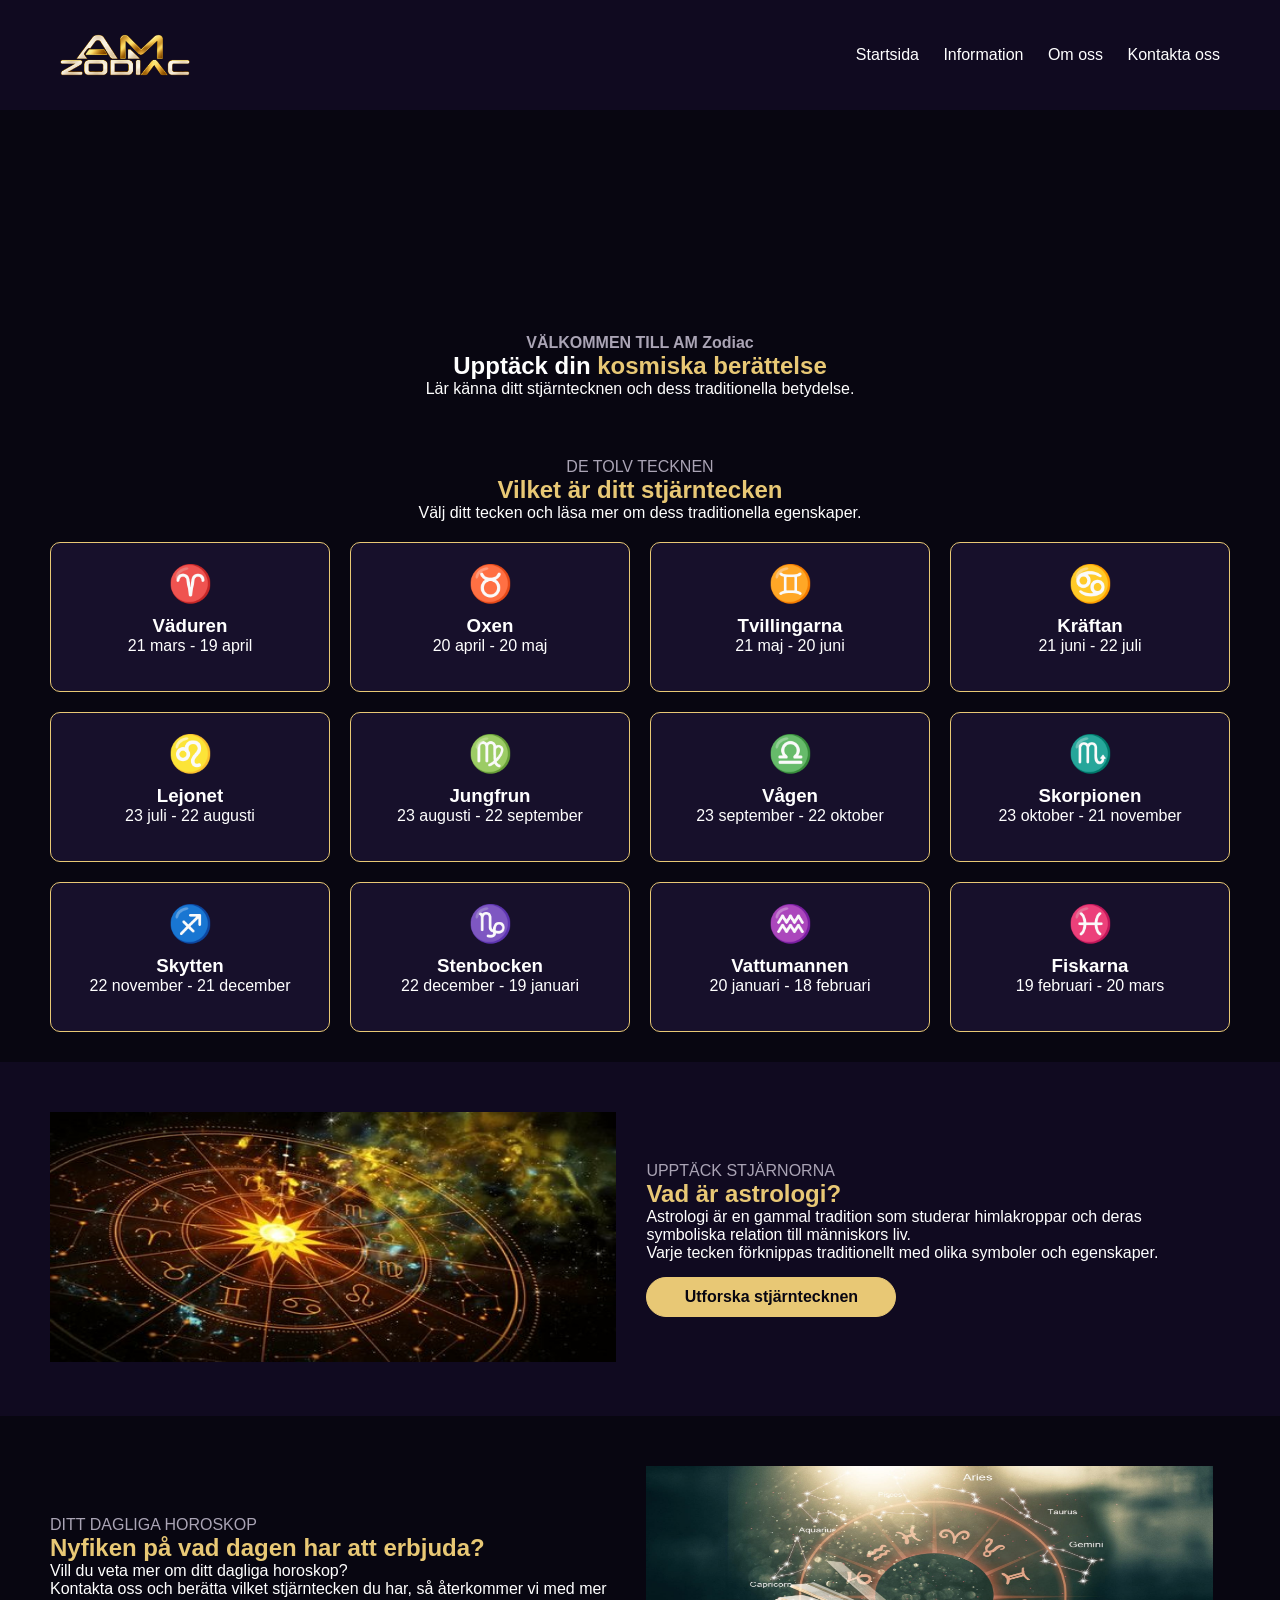
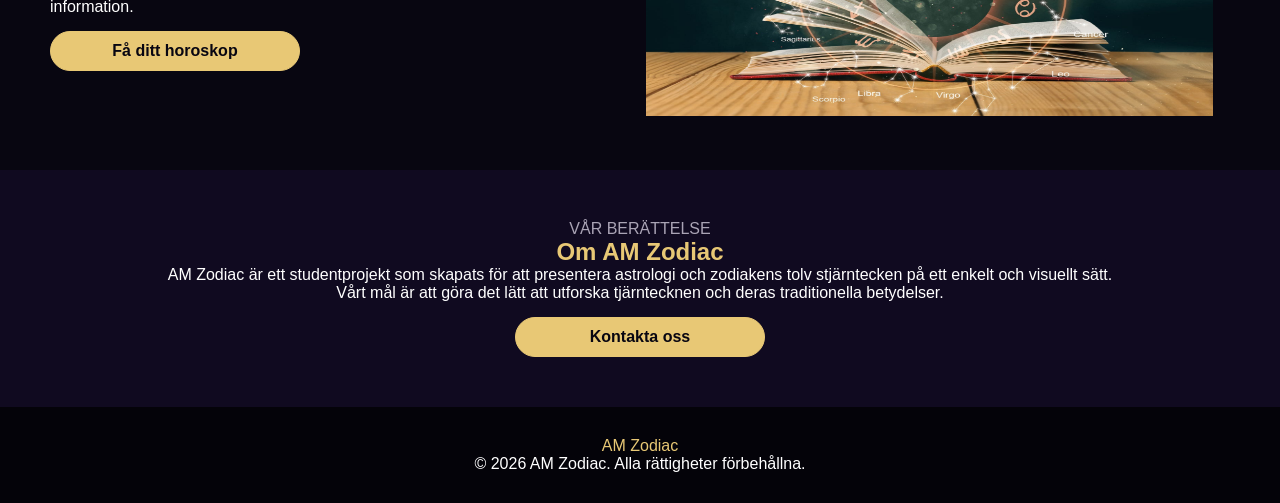
<file: index.html>
<!DOCTYPE html>
<html lang="sv">
<head>
    <meta charset="UTF-8">
    <meta name="viewport" content="width=device-width, initial-scale=1.0">
    <title>AM Zodiac</title>
    <link rel="stylesheet" href="style.css">
    <link rel="stylesheet" href="media-query.css">
</head>

<body>
    <header>
        <nav>
            <img src="img-mov/logo.png" alt="AM Zodiac logo" class="logo">
            <ul>
                <li><a href="index.html">Startsida</a></li>
                <li><a href="#information">Information</a></li>
                <li><a href="#about">Om oss</a></li>
                <li><a href="contact.html">Kontakta oss</a></li>
            </ul>
        </nav>
    </header>

    <main>
       <section class="hero">
            <video class="hero-video" autoplay muted loop playsinline>
                <source src="img-mov/astrologi.mov" type="video/mp4">
                Din webbläsare stöder inte video.
            </video>

            <!-- Text i Hero -->
            <div class="hero-content">
                <p class="small-title">
                    <strong>VÄLKOMMEN TILL AM Zodiac</strong>
                </p>

                <h1>
                    Upptäck din
                    <span>kosmiska berättelse</span>
                </h1>

                <p>
                    Lär känna ditt stjärntecknen
                    och dess traditionella betydelse.
                </p>
            </div>
        </section>
        
        <!--Sjärntecken-->
        <section class="zodiac-section" id="zodiac">

            <p class="small-title"> DE TOLV TECKNEN </p>
            <h2>Vilket är ditt stjärntecken</h2>

            <p class="section-intro">
                Välj ditt tecken och
                läsa mer om dess traditionella egenskaper.
            </p>

            <div class="container">

                <!-- Väduren -->
                <details class="zodiac-card" name="zodiac">
                    <summary>
                        <span class="zodiac-symbol">♈</span>
                        <h3>Väduren</h3>
                        <p>21 mars - 19 april</p>
                    </summary>

                    <div class="sign-description">
                        <p>
                            Väduren förknippas traditionellt
                            med energi, självförtroende och mod.
                            Personer födda i Vädurens tecken
                            beskrivs ofta som aktiva och entusiastiska.
                        </p>
                    </div>
                </details>

                <!-- Oxen -->
                <details class="zodiac-card" name="zodiac">
                    <summary>
                        <span class="zodiac-symbol">♉</span>
                        <h3>Oxen</h3>
                        <p>20 april - 20 maj</p>
                    </summary>

                    <div class="sign-description">
                        <p>
                            Oxen förknippas traditionellt med
                            tålamod, lojalitet och stabilitet.
                            Personer födda i Oxens tecken
                            beskrivs ofta som lugna och pålitliga.
                        </p>
                    </div>
                </details>

                <!-- Tvillingarna -->
                <details class="zodiac-card" name="zodiac">
                    <summary>
                        <span class="zodiac-symbol">♊</span>
                        <h3>Tvillingarna</h3>
                        <p>21 maj - 20 juni</p>
                    </summary>

                    <div class="sign-description">
                        <p>
                            Tvillingarna förknippas traditionellt
                            med nyfikenhet, kommunikation och
                            anpassningsförmåga. De beskrivs ofta
                            som sociala och intresserade av nya idéer.
                        </p>
                    </div>
                </details>

                <!-- Kräftan -->
                <details class="zodiac-card" name="zodiac">
                    <summary>
                        <span class="zodiac-symbol">♋</span>
                        <h3>Kräftan</h3>
                        <p>21 juni - 22 juli</p>
                    </summary>

                    <div class="sign-description">
                        <p>
                            Kräftan förknippas traditionellt
                            med känslighet, omtanke och känslor.
                            Personer i detta tecken beskrivs ofta
                            som omtänksamma och familjeorienterade.
                        </p>
                    </div>
                </details>

                <!-- Lejonet -->
                <details class="zodiac-card" name="zodiac">
                    <summary>
                        <span class="zodiac-symbol">♌</span>
                        <h3>Lejonet</h3>
                        <p>23 juli - 22 augusti</p>
                    </summary>

                    <div class="sign-description">
                        <p>
                            Lejonet förknippas traditionellt med
                            kreativitet, självförtroende och
                            generositet. Lejon beskrivs ofta
                            som varma och uttrycksfulla.
                        </p>
                    </div>
                </details>

                <!-- Jungfrun -->
                <details class="zodiac-card" name="zodiac">
                    <summary>
                        <span class="zodiac-symbol">♍</span>
                        <h3>Jungfrun</h3>
                        <p>23 augusti - 22 september</p>
                    </summary>

                    <div class="sign-description">
                        <p>
                            Jungfrun förknippas traditionellt
                            med organisation, praktiskt tänkande
                            och noggrannhet. De beskrivs ofta
                            som hjälpsamma och eftertänksamma.
                        </p>
                    </div>
                </details>

                <!-- Vågen -->
                <details class="zodiac-card" name="zodiac">
                    <summary>
                        <span class="zodiac-symbol">♎</span>
                        <h3>Vågen</h3>
                        <p>23 september - 22 oktober</p>
                    </summary>

                    <div class="sign-description">
                        <p>
                            Vågen förknippas traditionellt med
                            balans, harmoni och relationer.
                            Personer i Vågens tecken beskrivs ofta
                            som vänliga och diplomatiska.
                        </p>
                    </div>
                </details>

                <!-- Skorpionen -->
                <details class="zodiac-card" name="zodiac">
                    <summary>
                        <span class="zodiac-symbol">♏</span>
                        <h3>Skorpionen</h3>
                        <p>23 oktober - 21 november</p>
                    </summary>

                    <div class="sign-description">
                        <p>
                            Skorpionen förknippas traditionellt
                            med passion, beslutsamhet och mystik.
                            Skorpioner beskrivs ofta som fokuserade,
                            lojala och intensiva.
                        </p>
                    </div>
                </details>

                <!-- Skytten -->
                <details class="zodiac-card" name="zodiac">
                    <summary>
                        <span class="zodiac-symbol">♐</span>
                        <h3>Skytten</h3>
                        <p>22 november - 21 december</p>
                    </summary>

                    <div class="sign-description">
                        <p>
                            Skytten förknippas traditionellt med
                            äventyr, optimism och självständighet.
                            Skyttar beskrivs ofta som nyfikna
                            och intresserade av världen.
                        </p>
                    </div>
                </details>

                <!-- Stenbocken -->
                <details class="zodiac-card" name="zodiac">
                    <summary>
                        <span class="zodiac-symbol">♑</span>
                        <h3>Stenbocken</h3>
                        <p>22 december - 19 januari</p>
                    </summary>

                    <div class="sign-description">
                        <p>
                            Stenbocken förknippas traditionellt
                            med ambition, ansvar och disciplin.
                            Personer i detta tecken beskrivs ofta
                            som målmedvetna och hårt arbetande.
                        </p>
                    </div>
                </details>

                <!-- Vattumannen -->
                <details class="zodiac-card" name="zodiac">
                    <summary>
                        <span class="zodiac-symbol">♒</span>
                        <h3>Vattumannen</h3>
                        <p>20 januari - 18 februari</p>
                    </summary>

                    <div class="sign-description">
                        <p>
                            Vattumannen förknippas traditionellt
                            med originalitet, självständighet
                            och nya idéer. De beskrivs ofta
                            som kreativa och fria tänkare.
                        </p>
                    </div>
                </details>

                <!-- Fiskarna -->
                <details class="zodiac-card" name="zodiac">
                    <summary>
                        <span class="zodiac-symbol">♓</span>
                        <h3>Fiskarna</h3>
                        <p>19 februari - 20 mars</p>
                    </summary>

                    <div class="sign-description">
                        <p>
                            Fiskarna förknippas traditionellt
                            med fantasi, empati och känslighet.
                            Personer i Fiskarnas tecken beskrivs
                            ofta som kreativa och medkännande.
                        </p>
                    </div>
                </details>

            </div>         
        </section>

        <section class="information" id="information">
            <div class="information-container">
                <div class="information-image">
                    <img src="img-mov/information_1.JPG" alt="Astrologiskt zodiakhjul">
                </div>
                <div class="information-text">
                    <p class="small-title">UPPTÄCK STJÄRNORNA</p>
                    <h2>Vad är astrologi?</h2>
                    <p>
                        Astrologi är en gammal tradition som
                        studerar himlakroppar och deras symboliska
                        relation till människors liv.
                        <br>
                        Varje tecken förknippas traditionellt
                        med olika symboler och egenskaper.
                    </p>
                    <a href="#zodiac" class="button">Utforska stjärntecknen</a>
                </div>
            </div>
        </section>

        <section class="daily-horoscope">
            <div class="daily-container">
                <!-- Text på vänster sida -->
                <div class="daily-text">
                    <p class="small-title">DITT DAGLIGA HOROSKOP</p>
                    <h2>
                        Nyfiken på vad
                        <span>dagen har att erbjuda?</span>
                    </h2>
                    <p>
                        Vill du veta mer om ditt dagliga horoskop?
                        <br>
                        Kontakta oss och berätta vilket stjärntecken du har,
                        så återkommer vi med mer information.
                    </p>
                    <a href="contact.html" class="button">Få ditt horoskop</a>
                </div>
                <!-- Bild på höger sida -->
                <div class="daily-image">
                    <img src="img-mov/nyfiken.JPG" alt="Dagligt horoskop och astrologi">
                </div>
            </div>
        </section>

        <section class="about" id="about">
            <div>
                <p class="small-title" >VÅR BERÄTTELSE</p>
                <h2>Om AM Zodiac</h2>
                <p>
                    AM Zodiac är ett studentprojekt som skapats
                    för att presentera astrologi och zodiakens
                    tolv stjärntecken på ett enkelt 
                    och visuellt sätt.
                    <br>
                    Vårt mål är att göra det lätt att
                    utforska tjärntecknen och deras
                    traditionella betydelser.
                </p>
                <a href="contact.html" class="button">Kontakta oss</a>
            </div>
        </section>

    </main>

    <footer>
        <p class="footer-logo">AM Zodiac</p>
        <p> &copy; 2026 AM Zodiac. Alla rättigheter förbehållna.</p>
    </footer>

</body>
</html>
</file>
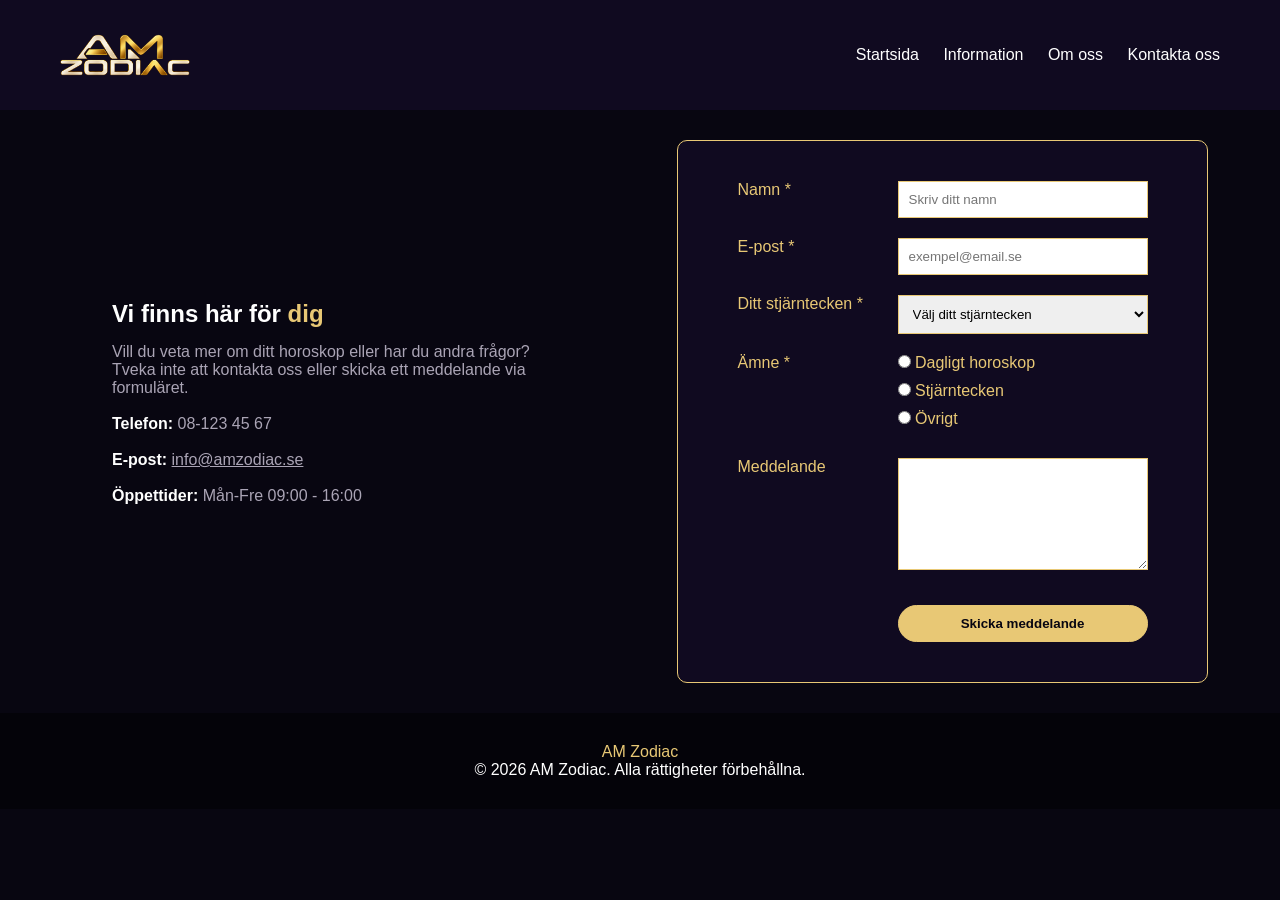
<file: contact.html>
<!DOCTYPE html>
<html lang="sv">
<head>
    <meta charset="UTF-8">
    <meta name="viewport" content="width=device-width, initial-scale=1.0">
    <title>Kontakta oss | AM Zodiac</title>
    <link rel="stylesheet" href="style.css">
    <link rel="stylesheet" href="media-query.css">
</head>

<body>
    <header>
        <nav>
            <img src="img-mov/logo.png" alt="AM Zodiac logo" class="logo">
            <ul>
                <li><a href="index.html">Startsida</a></li>
                <li><a href="index.html#information">Information</a></li>
                <li><a href="index.html#about">Om oss</a></li>
                <li><a href="contact.html">Kontakta oss</a></li>
            </ul>
        </nav>
    </header>
    <main>
        <div class="contact-container">
            <!-- Vänster sida -->
            <aside class="contact-info">
                <div class="contact-text">
                <h1>
                    Vi finns här för <span>dig</span>
                </h1>
                <p>
                    Vill du veta mer om ditt horoskop eller har du andra frågor?
                    <br>
                    Tveka inte att kontakta oss eller
                    skicka ett meddelande via formuläret.
                </p>
                <br>
                    <p><strong>Telefon:</strong>  08-123 45 67</p><br>
                    <p><strong>E-post:</strong> <a href="mailto:info@amzodiac.se">info@amzodiac.se</a></p><br>
                    <p><strong>Öppettider:</strong>  Mån-Fre  09:00 - 16:00</p><br>
                </div>
            </aside>

            <form class="contact-form-container">
                <div class="form-group">
                    <label for="name">Namn *</label>
                    <input
                        type="text"
                        id="name"
                        name="name"
                        placeholder="Skriv ditt namn"
                        required>
                </div>

                <div class="form-group">
                    <label for="email">E-post *</label>
                    <input
                        type="email"
                        id="email"
                        name="email"
                        placeholder="exempel@email.se"
                        required>
                </div>

                <div class="form-group">
                    <label for="zodiac">Ditt stjärntecken *</label>
                    <select id="zodiac" name="zodiac" required>
                        <option value="">
                            Välj ditt stjärntecken
                        </option>

                        <option value="vaduren">♈ Väduren</option>

                        <option value="oxen">♉ Oxen</option>

                        <option value="tvillingarna">♊ Tvillingarna</option>

                        <option value="kraftan">♋ Kräftan</option>

                        <option value="lejonet">♌ Lejonet</option>

                        <option value="jungfrun">♍ Jungfrun</option>

                        <option value="vagen">♎ Vågen</option>

                        <option value="skorpionen">♏ Skorpionen</option>

                        <option value="skytten">♐ Skytten</option>

                        <option value="stenbocken">♑ Stenbocken</option>

                        <option value="vattumannen">♒ Vattumannen</option>

                        <option value="fiskarna">♓ Fiskarna</option>
                    </select>
                </div>

                <div class="form-group">
                    <label>Ämne *</label>
                    <div>
                        <div class="radio-opt">
                        <input type="radio" id="horoskop" name="subject" value="horoskop">
                        <label for="horoskop">Dagligt horoskop</label>
                        </div>
                        <div class="radio-opt">
                        <input type="radio" id="stjärntecken" name="subject" value="stjärntecken">
                        <label for="stjärntecken">Stjärntecken</label>
                        </div>
                        <div class="radio-opt">
                        <input type="radio" id="övrigt" name="subject" value="övrigt">
                        <label for="övrigt">Övrigt </label>
                        </div>
                    </div>          
                </div>

                <div class="form-group">
                    <label for="message">Meddelande </label>
                    <textarea
                        id="message"
                        name="message"
                        rows="6"
                        placeholder="Skriv ditt meddelande här...">
                    </textarea>
                </div>
                <div class="form-group">
                    <div></div>
                    <button type="submit" class="button">Skicka meddelande</button>
                </div>
            </form>
        </div>
    </main>
    <footer>
        <p class="footer-logo">AM Zodiac</p>
        <p> &copy; 2026 AM Zodiac. Alla rättigheter förbehållna.</p>
    </footer>
</body>
</html>
</file>
<file: style.css>
* {
    margin: 0;
    padding: 0;
    box-sizing: border-box;
}
body {
    font-family: Arial, sans-serif;
    background-color: #080611;
    color: white;
}
h2{
    color: #e8c875;
}
.button {
    display: inline-block;
    padding: 10px 20px;
    margin-top: 15px;
    background-color: #e8c875;
    color: #080611;
    width: 250px;
    border: 1px solid #e8c875;
    border-radius: 20px;
    text-align: center;
    text-decoration: none;
    font-weight: bold;
}
header {
    padding: 30px 50px;
    background-color: #100a20;
}
.logo{
    width: 150px;
}
/*logo till vänster och menu brevid*/
nav{
    display: flex;
    align-items: center;
    justify-content: space-between;
}
nav li {
    display: inline-block;
    margin: 5px 10px;
}
nav a {
    color: white;
    text-decoration: none;
}
nav a:hover {
    font-weight: bold;
}
.hero {
    text-align: center;
    padding: 0 50px 10px 50px;
}
.hero-video {
    width: 100%;
    height: 200px;
    object-fit: cover;
}
.hero-content {
    padding: 20px;
}
.hero-content h1 span {
    color: #e8c875;
}

.small-title {
    color:  #aaa4b5;
    font-size: 1rem;
}

.zodiac-section {
    padding: 30px 50px;
    text-align: center;
    background-color: #080611;
}
.section-intro {
    max-width: 650px;
    margin:auto;
    margin-bottom: 20px;
}
/* 4 kort på varje rad */
.container{
    display: grid;
    grid-template-columns: repeat(4 , 1fr);
    gap: 20px;
    align-items: start;/*andra kort sträcks iinte när en kort öppnas*/
}
.zodiac-card {
    min-height: 150px;
    padding: 20px;
    background-color: #17102b;
    /* color: white; */
    border: 1px solid #e8c875;
    border-radius: 10px;
    cursor: pointer;
}
/* Klickbar del */
.zodiac-card summary {
    list-style: none;
}
/* Symbol */
.zodiac-symbol {
    display: block;
    font-size: 36px;   
    margin-bottom: 10px;
}
/* Text som visas efter klick */
.sign-description {
    margin-top: 20px;
    padding-top: 15px;
    border-top: 1px solid #e8c875;
}

.information {
    padding: 50px;
    background-color: #100a20;
}
.information-container{
    display:flex;
    align-items: center;
    gap:30px;
}
.information-image,
.information-text {
    width: 48%; /*ger plats mellan bild och text*/
}
.information-image img {
    width: 100%;
    height:250px;
}

.daily-horoscope {
    padding: 50px;
    background-color: #080611;
}
.daily-container{
    display: flex;
    align-items: center;
    gap:30px;
}
.daily-text,
.daily-image {
    width: 48%;/*ger plats mellan bild och text*/
}
.daily-image img {
    width: 100%;
    height:250px;
}

.about {
    padding: 50px;
    text-align: center;
    background-color: #100a20;
}

/* FOOTER */
footer {
    padding: 30px;
    text-align: center;
    background-color: #040309;
}
.footer-logo {
    color: #e8c875;
}

/* KONTAKTSIDA */

.contact-container{
    display: flex;
    align-items: center;
    justify-content: space-around;
    gap:30px;
    background-color: #080611;
    padding: 30px 50px;
}
.contact-info,
.contact-form-container { 
    width:45%;
}
.contact-info{
    text-align: left;
    /* border-radius: 10px;
    border: 1px solid #e8c875; */
    padding: 20px;
}
.contact-info h1 {
    margin-bottom: 15px;
}
.contact-info h1 span {
    color: #e8c875;
}
.contact-info p {
    color: #aaa4b5;
}
.contact-info strong{
    color: white;
}
.contact-info a{
    color: #aaa4b5;
}
.contact-text {
    padding: 20px;
}

.contact-form-container{
    padding: 20px;
    border-radius: 10px;
    border: 1px solid #e8c875;
    background-color: #100a20;
}
.form-group {
    display:grid;
    grid-template-columns: 160px 250px;
    margin: 20px;
    justify-content: center;
    text-align: left;
}
.form-group label {
    display: inline-block;
    width:160px;
    margin-bottom: 5px;
    color: #e8c875;
}
.form-group input,
.form-group select,
.form-group textarea {
    padding: 10px;
    border: 1px solid #e8c875;
    width: 250px;
}
.radio-opt{
    display:block;
    margin-bottom: 5px;
}
.radio-opt input{
    width: auto;
}
.radio-opt label{
    width:auto;
}
</file>
<file: media-query.css>
/* Surfplatta */
@media (min-width: 601px) and (max-width: 1024px) {
    header {
        padding: 20px 30px;
    }
    .logo {
        width: 120px;
    }

    /* Zodiac - 2 kort på varje rad */
    .container {
        grid-template-columns: repeat(2, 1fr);
    }
    .information,
    .daily-horoscope {
        padding: 30px;
    }

    /* Kontaktsida */
    .contact-container {
        display: block;
        padding: 30px;
    }
    .contact-info,
    .contact-form-container {
        width: 100%;
    }
}

/* Mobile */
@media (max-width: 600px) {

    header {
        padding: 15px 20px;
    }
    nav {
        display: block;
        text-align: center;
    }
    .logo {
        width: 100px;
    }
    nav li {
        display: block;
        margin: 10px;
    }
    .hero {
        padding: 0 20px 10px 20px;
    }

    /* Zodiac - 1 kort på varje rad */
    .zodiac-section {
        padding: 30px 20px;
    }
    .container {
        grid-template-columns: 1fr;
    }
    .button {
        display: block;
        margin-left: auto;
        margin-right: auto;
    }
    .information,
    .daily-horoscope {
        padding: 30px 20px;
    }
    .information-container,
    .daily-container {
        display: block;
    }
    .information-text,
    .daily-text {
        width: 100%;
    }
     /* Dölj bilder*/
    .information-image,
    .daily-image {
        display: none;
    }
    .about {
        padding: 30px 20px;
    }

    /* Kontaktsida */
    .contact-container {
        display: block;
        padding: 30px 20px;
    }
    .contact-info,
    .contact-form-container {
        width: 100%;
    }
    .form-group {
        display: block;
        margin: 20px 0;
    }
    .form-group label {
        display: block;
        width: 100%;
    }
    .form-group input,
    .form-group select,
    .form-group textarea {
        width: 100%;
    }
    /* Placera radioknappar bredvid texten*/
    .radio-opt {
        display: flex;
        align-items: center;
        gap: 10px;
        margin-bottom: 10px;
    }
    .radio-opt input {
        width: auto;
    }
    .radio-opt label {
        display: inline-block;
        width: auto;
        margin-bottom: 0;
    }
}
</file>
